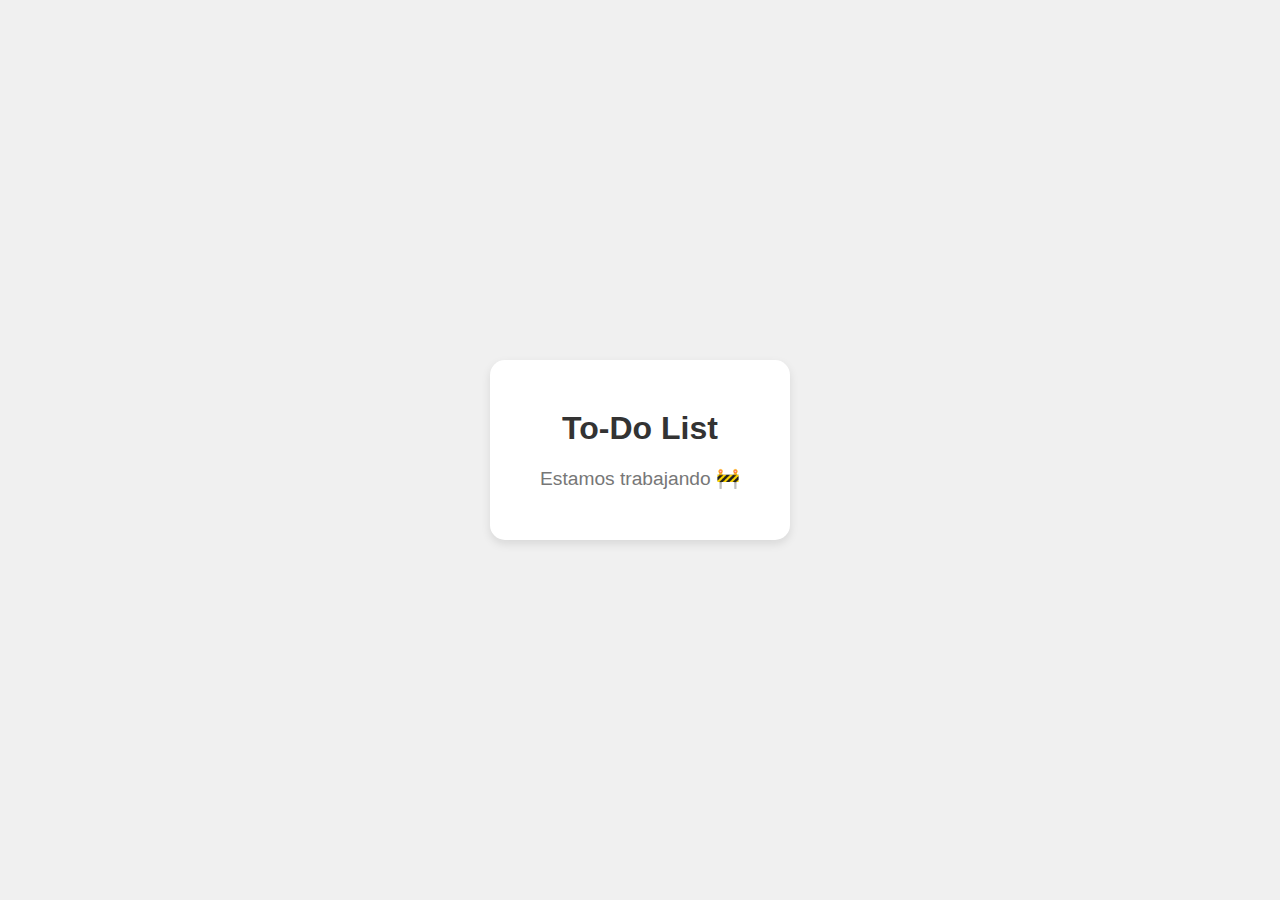
<file: index.html>
<!DOCTYPE html>
<html lang="es">
<head>
    <meta charset="UTF-8">
    <meta name="viewport" content="width=device-width, initial-scale=1.0">
    <title>To-Do List - Estamos trabajando</title>
    <link rel="stylesheet" href="index.css">
</head>
<body>
    <div class="todo-card">
        <h1>To-Do List</h1>
        <p>Estamos trabajando 🚧</p>
    </div>
</body>
</html>
</file>
<file: index.css>
* {
    margin: 0;
    padding: 0;
    box-sizing: border-box;
}

html, body {
    height: 100%;
    width: 100%;
    font-family: Arial, sans-serif;
    background-color: #f0f0f0;
    display: flex;
    align-items: center;
    justify-content: center;
}

.todo-card {
    background-color: white;
    padding: 50px;
    border-radius: 15px;
    box-shadow: 0 4px 10px rgba(0, 0, 0, 0.1);
    text-align: center;
}

.todo-card h1 {
    margin-bottom: 20px;
    font-size: 2rem;
    color: #333;
}

.todo-card p {
    font-size: 1.2rem;
    color: #777;
}
</file>
